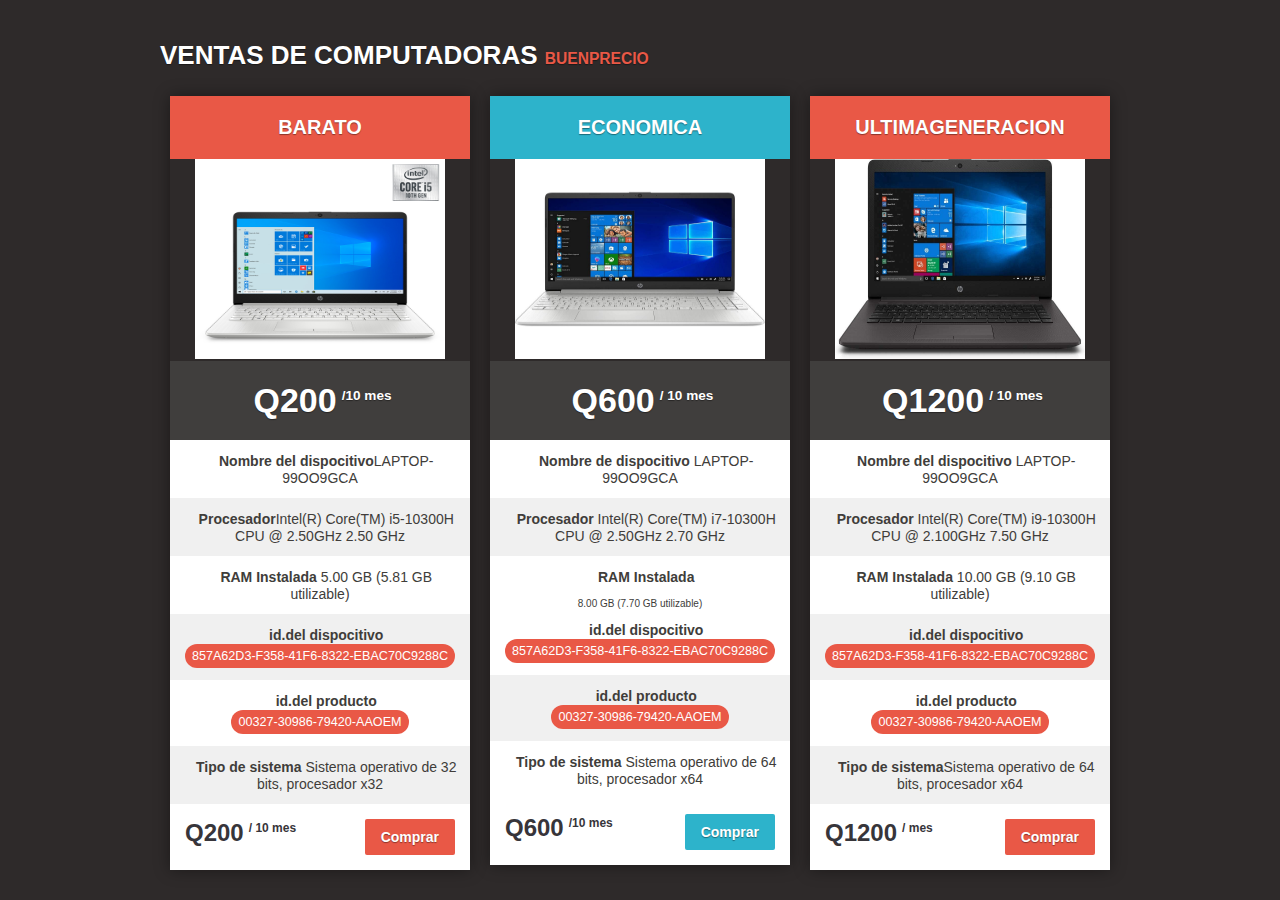
<file: index.html>
<!DOCTYPE html>
<html lang="es">
<head>
  <meta charset="UTF-8">
  <meta http-equiv="X-UA-Compatible" content="IE=edge">
  <meta name="viewport" content="width=device-width, initial-scale=1.0">
  <title>Document</title>
  <link rel="stylesheet" href="style.css" >
</head>
<body>
  <!-- Contenedor -->
  <div class="pricing-wrapper clearfix">
    <!-- Titulo -->
    <h1 class="pricing-table-title">vENTAS DE COMPUTADORAS <a href="">BUENPRECIO</a></h1>

    <div class="pricing-table">
      <h3 class="pricing-title">Barato</h3>
      <img src="laptop.hp.jfif"  width="250" height="200">
      <div class="price">Q200<sup>/10 mes</sup></div>
      <!-- Lista de Caracteristicas / Propiedades -->
      <ul class="table-list">
        <li>Nombre del dispocitivo<span>LAPTOP-99OO9GCA</span></li>
        <li>Procesador<span>Intel(R) Core(TM) i5-10300H CPU @ 2.50GHz   2.50 GHz</span></li>
        <li>RAM Instalada <span>5.00 GB (5.81 GB utilizable)</span></li>
        <li>id.del dispocitivo <span class="unlimited">857A62D3-F358-41F6-8322-EBAC70C9288C</span></li>
        <li>id.del producto <span class="unlimited">00327-30986-79420-AAOEM</span></li>
        <li>Tipo de sistema <span>Sistema operativo de 32 bits, procesador x32</span></li>
      </ul>
      <!-- Contratar / Comprar -->
      <div class="table-buy">
        <p>Q200<sup>/ 10 mes</sup></p>
        <a href="buton.html" class="pricing-action">Comprar</a>
      </div>
    </div>
    
    <div class="pricing-table recommended">
      <h3 class="pricing-title">Economica</h3>
      <img src="computadora.hp.jpg"  width="250" height="200">
      <div class="price">Q600<sup>/ 10 mes</sup></div>
      <!-- Lista de Caracteristicas / Propiedades -->
      <ul class="table-list">
        <li>Nombre de dispocitivo <span>LAPTOP-99OO9GCA</span></li>
        <li>Procesador <span>Intel(R) Core(TM) i7-10300H CPU @ 2.50GHz   2.70 GHz</span></li>
        <li>RAM Instalada</li> <span>8.00 GB (7.70 GB utilizable)</span></li>
        <li>id.del dispocitivo <span class="unlimited">857A62D3-F358-41F6-8322-EBAC70C9288C</span></li>
        <li>id.del producto<span class="unlimited">00327-30986-79420-AAOEM</span></li>
        <li>Tipo de sistema <span>Sistema operativo de 64 bits, procesador x64</span></li>
      </ul>
      <!-- Contratar / Comprar -->
      <div class="table-buy">
        <p>Q600<sup>/10 mes</sup></p>
        <a href="buton.html" class="pricing-action">Comprar</a>
      </div>
    </div>

    <div class="pricing-table">
      <h3 class="pricing-title">Ultimageneracion</h3>
      <img src="computadora.hp3.jpg"  width="250" height="200">
      <div class="price">Q1200<sup>/ 10 mes</sup></div>
      <!-- Lista de Caracteristicas / Propiedades -->
      <ul class="table-list">
        <li>Nombre del dispocitivo <span>LAPTOP-99OO9GCA</span></li>
        <li>Procesador <span>Intel(R) Core(TM) i9-10300H CPU @ 2.100GHz   7.50 GHz</span></li>
        <li>RAM Instalada <span>10.00 GB (9.10 GB utilizable)</span></li>
        <li>id.del dispocitivo <span class="unlimited">857A62D3-F358-41F6-8322-EBAC70C9288C</span></li>
        <li>id.del producto <span class="unlimited">00327-30986-79420-AAOEM</span></li>
        <li>Tipo de sistema<span>Sistema operativo de 64 bits, procesador x64</span></li>
      </ul>
      <!-- Contratar / Comprar -->
      <div class="table-buy">
        <p>Q1200<sup>/ mes</sup></p>
        <a href="buton.html" class="pricing-action">Comprar</a>
      </div>
    </div>
  </div>
</body>
</html>
</file>
<file: style.css>
* {
    margin: 0;
    padding: 0;
    -webkit-box-sizing: border-box;
    -moz-box-sizing: border-box;
    box-sizing: border-box;
  }
  
  body {
    background: #2e2a2a;
    color: #FFF;
    font-size: 62.5%;
    font-family: 'Roboto', Arial, Helvetica, Sans-serif, Verdana;
  }
  
  ul {
    list-style-type: none;
  }
  
  a {
    color: #e95846;
    text-decoration: none;
  }
  
  .pricing-table-title {
    text-transform: uppercase;
    font-weight: 700;
    font-size: 2.6em;
    color: #FFF;
    margin-top: 15px;
    text-align: left;
    margin-bottom: 25px;
    text-shadow: 0 1px 1px rgba(0,0,0,0.4);
  }
  
  .pricing-table-title a {
    font-size: 0.6em;
  }
  
  .clearfix:after {
    content: '';
    display: block;
    height: 0;
    width: 0;
    clear: both;
  }
  
  .pricing-wrapper {
    width: 960px;
    margin: 40px auto 0;
  }
  
  .pricing-table {
    margin: 0 10px;
    text-align: center;
    width: 300px;
    float: left;
    -webkit-box-shadow: 0 0 15px rgba(0,0,0,0.4);
    box-shadow: 0 0 15px rgba(0,0,0,0.4);
    -webkit-transition: all 0.25s ease;
    -o-transition: all 0.25s ease;
    transition: all 0.25s ease;
  }
  
  .pricing-table:hover {
    -webkit-transform: scale(1.06);
    -ms-transform: scale(1.06);
    -o-transform: scale(1.06);
    transform: scale(1.06);
  }
  
  .pricing-title {
    color: #FFF;
    background: #e95846;
    padding: 20px 0;
    font-size: 2em;
    text-transform: uppercase;
    text-shadow: 0 1px 1px rgba(0,0,0,0.4);
  }
  
  .pricing-table.recommended .pricing-title {
    background: #2db3cb;
  }
  
  .pricing-table.recommended .pricing-action {
    background: #2db3cb;
  }
  
  .pricing-table .price {
    background: #403e3d;
    font-size: 3.4em;
    font-weight: 700;
    padding: 20px 0;
    text-shadow: 0 1px 1px rgba(0,0,0,0.4);
  }
  
  .pricing-table .price sup {
    font-size: 0.4em;
    position: relative;
    left: 5px;
  }
  
  .table-list {
    background: #FFF;
    color: #403d3a;
  }
  
  .table-list li {
    font-size: 1.4em;
    font-weight: 700;
    padding: 12px 8px;
  }
  
  .table-list li:before {
    content: "\f00c";
    font-family: 'FontAwesome';
    color: #3fab91;
    display: inline-block;
    position: relative;
    right: 5px;
    font-size: 16px;
  } 
  
  .table-list li span {
    font-weight: 400;
  }
  
  .table-list li span.unlimited {
    color: #FFF;
    background: #e95846;
    font-size: 0.9em;
    padding: 5px 7px;
    display: inline-block;
    -webkit-border-radius: 38px;
    -moz-border-radius: 38px;
    border-radius: 38px;
  }
  
  
  .table-list li:nth-child(2n) {
    background: #F0F0F0;
  }
  
  .table-buy {
    background: #FFF;
    padding: 15px;
    text-align: left;
    overflow: hidden;
  }
  
  .table-buy p {
    float: left;
    color: #37353a;
    font-weight: 700;
    font-size: 2.4em;
  }
  
  .table-buy p sup {
    font-size: 0.5em;
    position: relative;
    left: 5px;
  }
  
  .table-buy .pricing-action {
    float: right;
    color: #FFF;
    background: #e95846;
    padding: 10px 16px;
    -webkit-border-radius: 2px;
    -moz-border-radius: 2px;
    border-radius: 2px;
    font-weight: 700;
    font-size: 1.4em;
    text-shadow: 0 1px 1px rgba(0,0,0,0.4);
    -webkit-transition: all 0.25s ease;
    -o-transition: all 0.25s ease;
    transition: all 0.25s ease;
  }
  
  .table-buy .pricing-action:hover {
    background: #cf4f3e;
  }
  
  .recommended .table-buy .pricing-action:hover {
    background: #228799;  
  }
  

   @media only screen and (min-width: 768px) and (max-width: 959px) {
    .pricing-wrapper {
      width: 768px;
    }
  
    .pricing-table {
      width: 236px;
    }
    
    .table-list li {
      font-size: 1.3em;
    }
  
   }
  
   @media only screen and (max-width: 767px) {
    .pricing-wrapper {
      width: 420px;
    }
  
    .pricing-table {
      display: block;
      float: none;
      margin: 0 0 20px 0;
      width: 100%;
    }
   }
  
  @media only screen and (max-width: 479px) {
    .pricing-wrapper {
      width: 300px;
    }
  }
</file>
